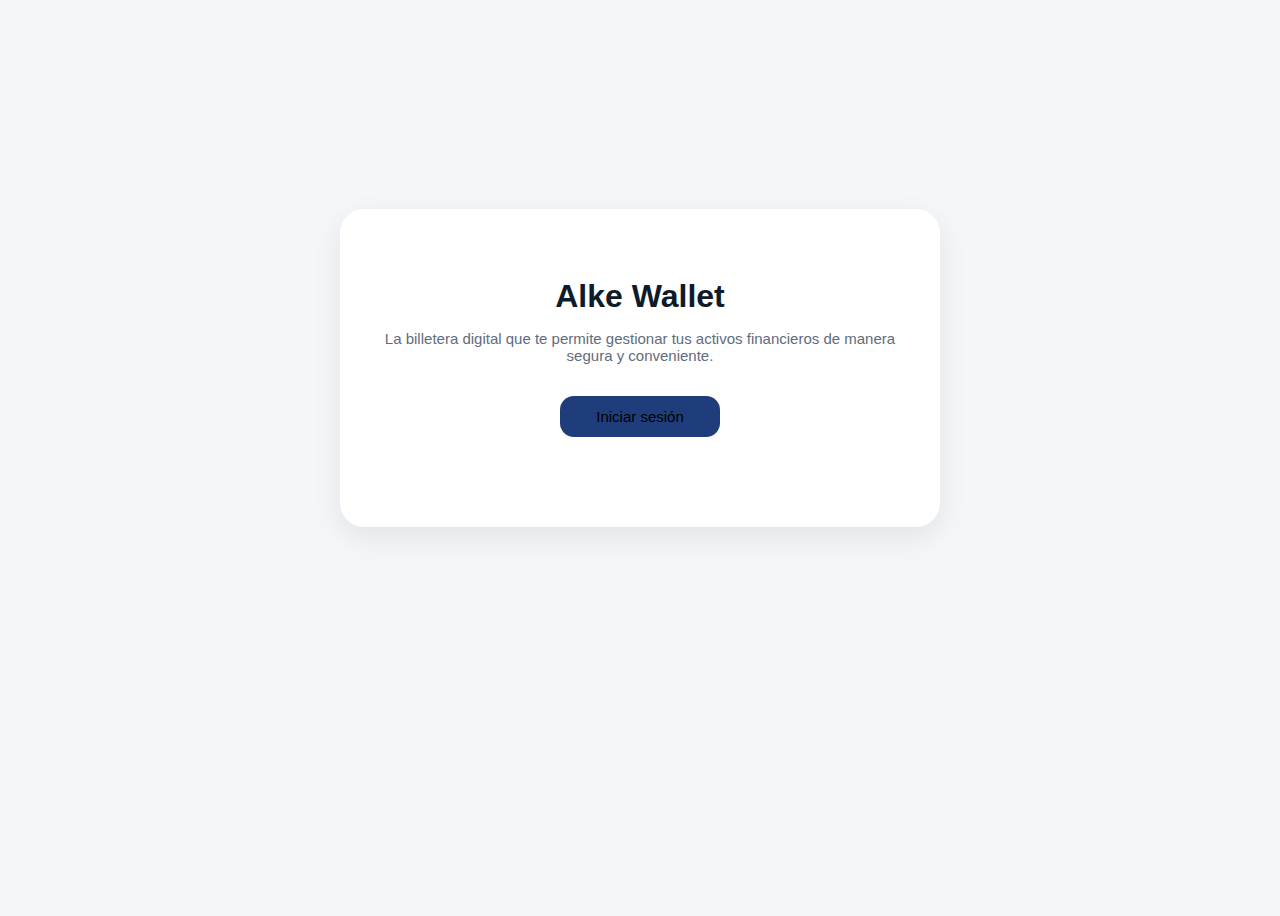
<file: index.html>
<!DOCTYPE html>
<html lang="en">

<head>
    <meta charset="UTF-8">
    <meta name="viewport" content="width=device-width, initial-scale=1.0">
    <title>Alke Wallet</title>
    <link href="https://cdn.jsdelivr.net/npm/bootstrap@5.3.8/dist/css/bootstrap.min.css" rel="stylesheet"
        integrity="sha384-sRIl4kxILFvY47J16cr9ZwB07vP4J8+LH7qKQnuqkuIAvNWLzeN8tE5YBujZqJLB" crossorigin="anonymous">

    <link rel="stylesheet" href="index.css">


</head>

<body>

    <div class="wallet-card">

        <!-- Título principal -->

        <h1>Alke Wallet</h1>

        <!-- Texto descriptivo -->

        <p class="wallet-desc">
            La billetera digital que te permite gestionar tus activos financieros
            de manera segura y conveniente.
        </p>

        <!-- Botón para ir al login -->

        <button id="btnLogin" class="btn btn-primary btn-login">Iniciar sesión
        </button>

    </div>


<script src="index.js"></script>



</body>

</html>
</file>
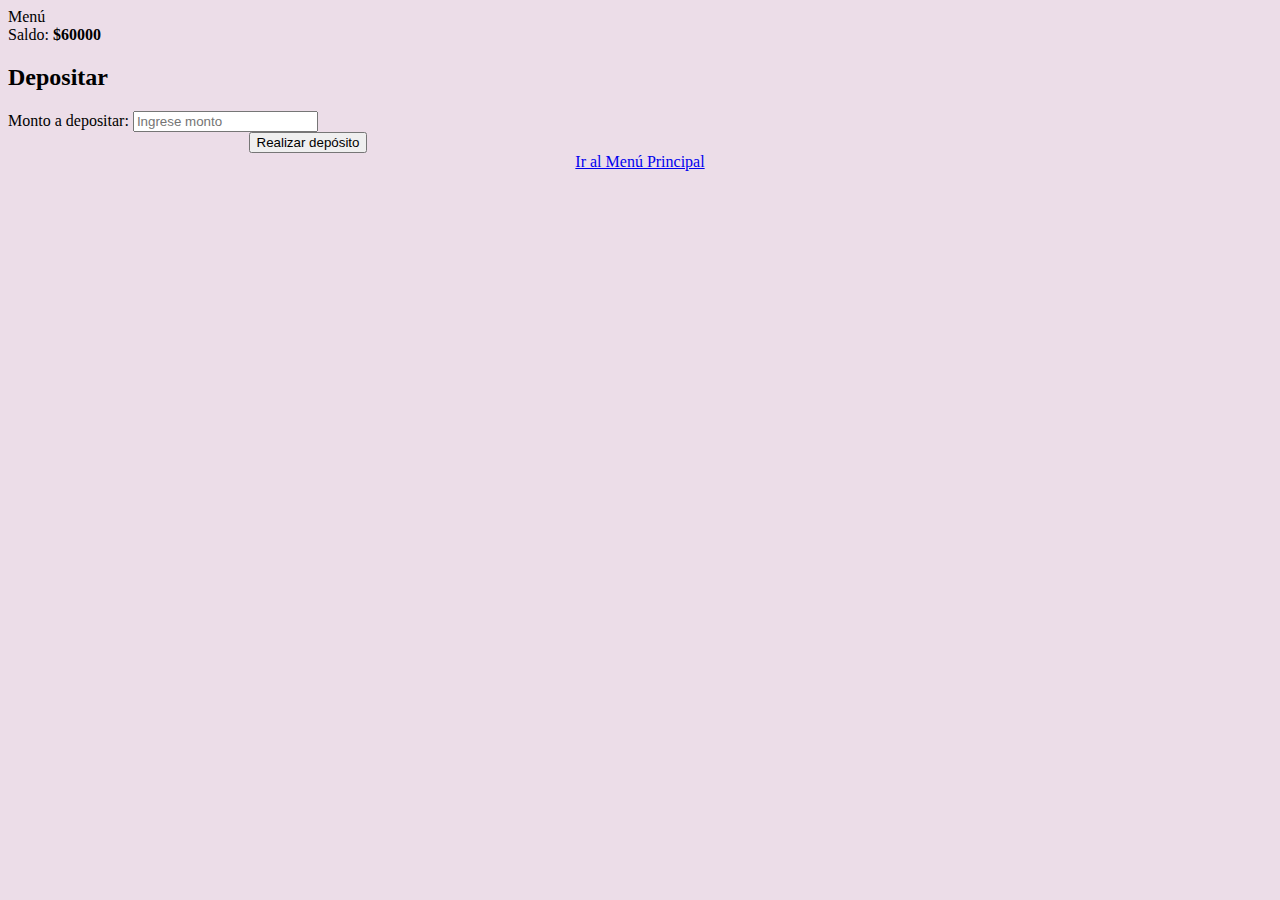
<file: deposit.html>
<!DOCTYPE html>
<html lang="en">

<head>
    <meta charset="UTF-8">
    <meta name="viewport" content="width=device-width, initial-scale=1.0">
    <title>Depositar</title>

    <link href="https://cdn.jsdelivr.net/npm/bootstrap@5.3.8/dist/css/bootstrap.min.css" rel="stylesheet"
        integrity="sha384-sRIl4kxILFvY47J16cr9ZwB07vP4J8+LH7qKQnuqkuIAvNWLzeN8tE5YBujZqJLB" crossorigin="anonymous">

    <link href="https://cdnjs.cloudflare.com/ajax/libs/font-awesome/6.0.0/css/all.min.css" rel="stylesheet">
    <style>
        body {
            background-color: #ecdde8;

        }

        .actions {
            display: flex;
            justify-content: center;

        }
    </style>
</head>


<body>

    <nav class="navbar navbar-expand-lg navbar-light bg-light px-4">
        <span class="navbar-brand fw-bold">Menú</span>

        <div class="ms-auto">
            <span class="me-3">Saldo:</span>
            <strong id="saldoNav">$60000</strong>
        </div>
    </nav>


    <!-- CONTENEDOR PRINCIPAL -->
    <div class="container py-4 login-box">


        <div class="row mx-auto">
            <div class="col">
                <h2 class="text-center">Depositar</h2>
            </div>
        </div>

        <div id="alert-container" class="mt-3"></div>

        <!-- FORMULARIO PARA DEPOSITAR -->
        <form class="p-4 bg-body-tertiary mx-auto login-box"
            style="max-width: 600px; width: 100%; border-radius: 24px;">

            <div class="form-group mb-3">

                <label for="depositAmount">Monto a depositar:</label>
                <input type="number" class="form-control" id="depositAmount" placeholder="Ingrese monto">


                <div class="actions p-2">
                    <button type="submit" class="btn btn-primary" id="btnDeposito">
                        Realizar depósito
                    </button>
                </div>
            </div>

        </form>

        <div id="mensajeDeposito" class="text-center fw-bold mt-3"></div>

        <!-- VOLVER AL MENÚ -->

        <div class="actions p-5 text-center">
            <a href="menu.html" class="btn btn-secondary">Ir al Menú Principal</a>
        </div>

    </div>

    <script src="https://code.jquery.com/jquery-3.7.1.min.js"></script>
    <script src="https://cdn.jsdelivr.net/npm/bootstrap@5.3.8/dist/js/bootstrap.bundle.min.js"></script>
    <script src="depositar.js"></script>

</body>

</html>
</file>
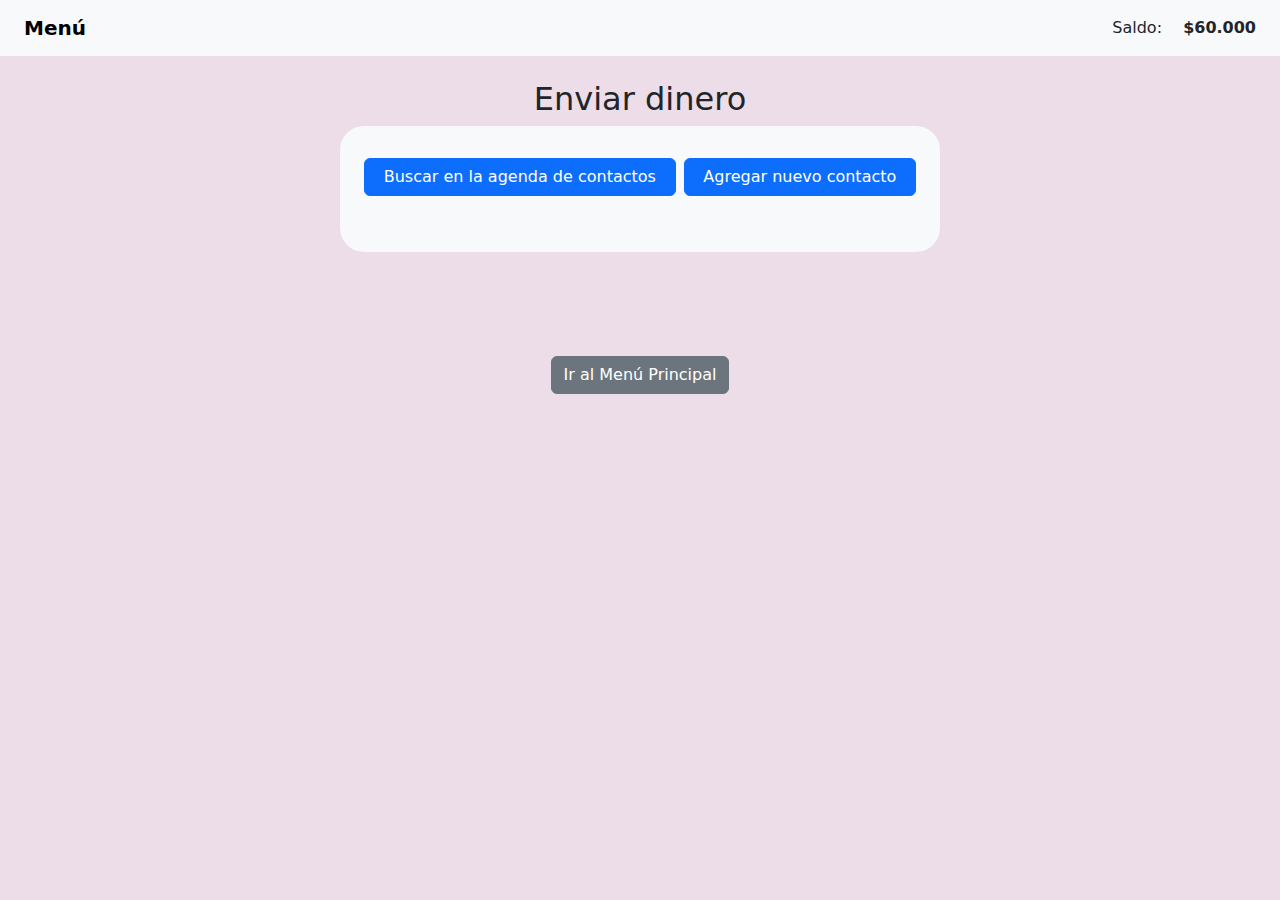
<file: EnviarDinero.html>
<!DOCTYPE html>
<html lang="en">

<head>
    <meta charset="UTF-8">
    <meta name="viewport" content="width=device-width, initial-scale=1.0">
    <title>Enviar dinero</title>


    <link href="https://cdn.jsdelivr.net/npm/bootstrap@5.3.8/dist/css/bootstrap.min.css" rel="stylesheet"
        integrity="sha384-sRIl4kxILFvY47J16cr9ZwB07vP4J8+LH7qKQnuqkuIAvNWLzeN8tE5YBujZqJLB" crossorigin="anonymous">

    <link href="https://cdn.jsdelivr.net/npm/bootstrap@5.3.8/dist/css/bootstrap.min.css" rel="stylesheet">

    <style>
        body {
            background-color: #ecdde8;
        }

        .actions {
            display: flex;
            justify-content: center;

        }
    </style>
</head>




<body>

    <nav class="navbar navbar-expand-lg navbar-light bg-light px-4">
        <span class="navbar-brand fw-bold">Menú</span>

        <div class="ms-auto">
            <span class="me-3">Saldo:</span>
            <strong id="saldoNav">$60000</strong>
        </div>
    </nav>


    <!-- CONTENEDOR PRINCIPAL -->
    <div class="container py-4 login-box">


        <div class="row mx-auto">
            <div class="col">
                <h2 class="text-center">Enviar dinero</h2>
            </div>
        </div>

        <!-- CONTACTOS-->
        <form class="p-4 bg-body-tertiary mx-auto login-box"
            style="max-width: 600px; width: 100%; border-radius: 24px;">

            <!-- Agenda -->

            <div class="form-group mb-3">

                <!-- OPCIONES PRINCIPALES -->
                <div class="d-flex gap-2 mt-2">
                    <button type="button" class="btn btn-primary flex-fill" id="btnMostrarAgenda">
                        Buscar en la agenda de contactos
                    </button>


                    <button type="button" class="btn btn-primary flex-fill" id="btnNuevoContacto">
                        Agregar nuevo contacto
                    </button>
                </div>



                <!-- ✅ AGENDA (oculta al inicio) -->
                <div id="agendaContainer" class="mt-3 d-none">

                    <!-- FORMULARIO DE BÚSQUEDA -->
                    <div class="mb-3">
                        <label for="buscarcontacto">Buscar en la agenda:</label>
                        <input type="text" class="form-control" id="buscarcontacto"
                            placeholder="Buscar por nombre o alias">
                        <div id="msgNoExiste" class="text-danger mt-2 d-none">
                            Este contacto no existe.
                        </div>
                    </div>

                    <!-- LISTADO DE CONTACTOS (solo nombre y alias) -->
                    <div class="row mx-auto">
                        <div class="col">
                            <h3 class="text-center">Contactos</h3>
                        </div>
                    </div>

                    <ul id="ListaContactos" class="list-group">
                        <li class="list-group-item" data-alias="cris">
                            <div class="contact-info d-flex justify-content-between">
                                <span class="contact-name">Cristian Mendez</span>
                                <span class="contact-alias fw-semibold">Alias: cris</span>
                            </div>
                        </li>

                        <li class="list-group-item" data-alias="erica">
                            <div class="contact-info d-flex justify-content-between">
                                <span class="contact-name">Erica Muñoz</span>
                                <span class="contact-alias fw-semibold">Alias: erica</span>
                            </div>
                        </li>
                    </ul>

                </div>

                <!-- ✅ BOTÓN ENVIAR (solo aparece si seleccionas contacto) -->
                <div class="actions p-2">
                    <button type="button" class="btn btn-primary d-none" id="btnEnviarDinero">Enviar dinero</button>
                </div>

                <!-- Confirmación de envio y alerta -->
                <div id="confirmacionEnvio" class="text-center mt-3 fw-bold"></div>
                <div id="alert-container" class="mt-3"></div>

            </div>
        </form>


    </div>





    <!--  Ocultar boton  -->

    <div class="actions p-2">
        <button type="button" class="btn btn-primary d-none" id="btnEnviarDinero">Enviar dinero</button>
    </div>

    <!-- Confirmación de envio y alerta -->

    <div id="confirmacionEnvio" class="text-center mt-3 fw-bold"></div>
    <div id="alert-container" class="mt-3"></div>


    </form>

    <!-- VOLVER AL MENÚ -->

    <div class="actions p-5 text-center">
        <a href="menu.html" class="btn btn-secondary">Ir al Menú Principal</a>
    </div>


    </div>

    <!-- Modal: Agregar contacto-->

    <div class="modal fade" id="modalContacto" tabindex="-1" aria-hidden="true">
        <div class="modal-dialog">
            <div class="modal-content">

                <div class="modal-header">
                    <h5 class="modal-title">Agregar nuevo contacto</h5>
                    <button type="button" class="btn-close" data-bs-dismiss="modal" aria-label="Cerrar"></button>
                </div>

                <div class="modal-body">

                    <div id="alert-contacto" class="mb-3"></div>

                    <div class="mb-3">
                        <label class="form-label">Nombre y apellido</label>
                        <input type="text" class="form-control" id="contactoNombre">
                    </div>

                    <div class="mb-3">
                        <label class="form-label">Número de CBU</label>
                        <input type="text" class="form-control" id="contactoCBU">
                    </div>

                    <div class="mb-3">
                        <label class="form-label">Alias</label>
                        <input type="text" class="form-control" id="contactoAlias">
                    </div>

                    <div class="mb-3">
                        <label class="form-label">Nombre del Banco</label>
                        <input type="text" class="form-control" id="contactoBanco">
                    </div>
                </div>

                <div class="modal-footer">
                    <button type="button" class="btn btn-secondary" data-bs-dismiss="modal">Cancelar</button>

                    <button type="button" class="btn btn-primary" id="btnGuardarContacto">Guardar contacto</button>
                </div>

            </div>
        </div>
    </div>


    <!-- Modal: Ingresar monto -->
    <div class="modal fade" id="modalMonto" tabindex="-1" aria-hidden="true">
        <div class="modal-dialog">
            <div class="modal-content">

                <div class="modal-header">
                    <h5 class="modal-title">Enviar dinero</h5>
                    <button type="button" class="btn-close" data-bs-dismiss="modal" aria-label="Cerrar"></button>
                </div>

                <div class="modal-body">
                    <label class="form-label">Ingrese monto</label>
                    <input type="number" class="form-control" id="montoEnviar" placeholder="Ej: 10000" min="1">
                    <div id="errorMonto" class="text-danger mt-2"></div>
                </div>

                <div class="modal-footer">
                    <button type="button" class="btn btn-secondary" data-bs-dismiss="modal">Cancelar</button>
                    <button type="button" class="btn btn-primary" id="btnConfirmarEnvio">Aceptar</button>
                </div>

            </div>
        </div>
    </div>


    <script src="https://cdn.jsdelivr.net/npm/bootstrap@5.3.8/dist/js/bootstrap.bundle.min.js"></script>
    <script src="https://code.jquery.com/jquery-3.7.1.min.js"></script>
    <script src="EnviarDinero.js"></script>

</body>

</html>
</file>
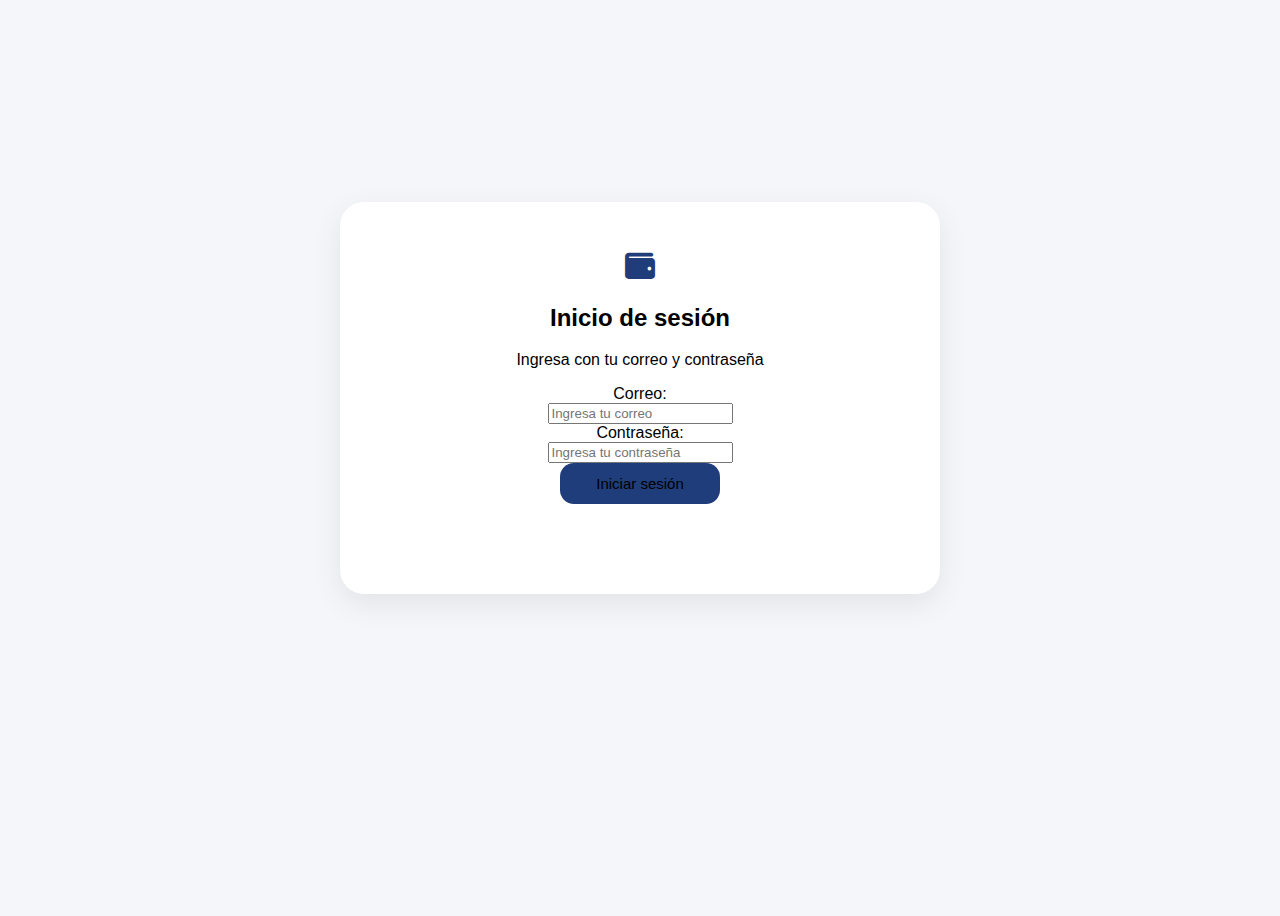
<file: login.html>
<!DOCTYPE html>
<html lang="en">

<head>
    <meta charset="UTF-8">
    <meta name="viewport" content="width=device-width, initial-scale=1.0">
    <title>Inicio de sesión</title>

    <link href="https://cdn.jsdelivr.net/npm/bootstrap@5.3.8/dist/css/bootstrap.min.css" rel="stylesheet"
        integrity="sha384-sRIl4kxILFvY47J16cr9ZwB07vP4J8+LH7qKQnuqkuIAvNWLzeN8tE5YBujZqJLB" crossorigin="anonymous">

    <link href="https://cdnjs.cloudflare.com/ajax/libs/font-awesome/6.0.0/css/all.min.css" rel="stylesheet">
    
    <link rel="stylesheet" href="login.css">

</head>


<body>

    <!-- Card principal-->
    <div class="wallet-card">

        <!-- Icono superior -->
        <div class="wallet-icon">
            <i class="fa-solid fa-wallet"></i>
        </div>

        <h2 class="form-title">Inicio de sesión</h2>
        <p class="form-subtitle">Ingresa con tu correo y contraseña</p>

        <!-- INGRESO DE DATOS -->
        <form id="loginForm">

            <div class="row align-items-center mb-3">
                <label for="Email" class="col-12 col-sm-3 col-form-label">Correo:</label>
                <div class="col-12 col-sm-9">
                    <input type="email" class="form-control" id="email" placeholder="Ingresa tu correo">
                </div>
            </div>

            <div class="row align-items-center mb-3">
                <label for="Password" class="col-12 col-sm-3 col-form-label">Contraseña:</label>
                <div class="col-12 col-sm-9">
                    <input type="password" class="form-control" id="password" placeholder="Ingresa tu contraseña">
                </div>
            </div>

            <!-- Contenedor para alertas bootstrap -->
            <div id="liveAlertPlaceholder"></div>


            <div class="text-center mt-3">
                <button type="submit" class="btn btn-primary btn-login">Iniciar sesión
                </button>

            </div>
        </form>


    </div>



    <script src="https://code.jquery.com/jquery-3.7.1.min.js"></script>
    <script src="https://cdn.jsdelivr.net/npm/bootstrap@5.3.8/dist/js/bootstrap.bundle.min.js"></script>
    <script src="login.js"></script>

</body>


</html>
</file>
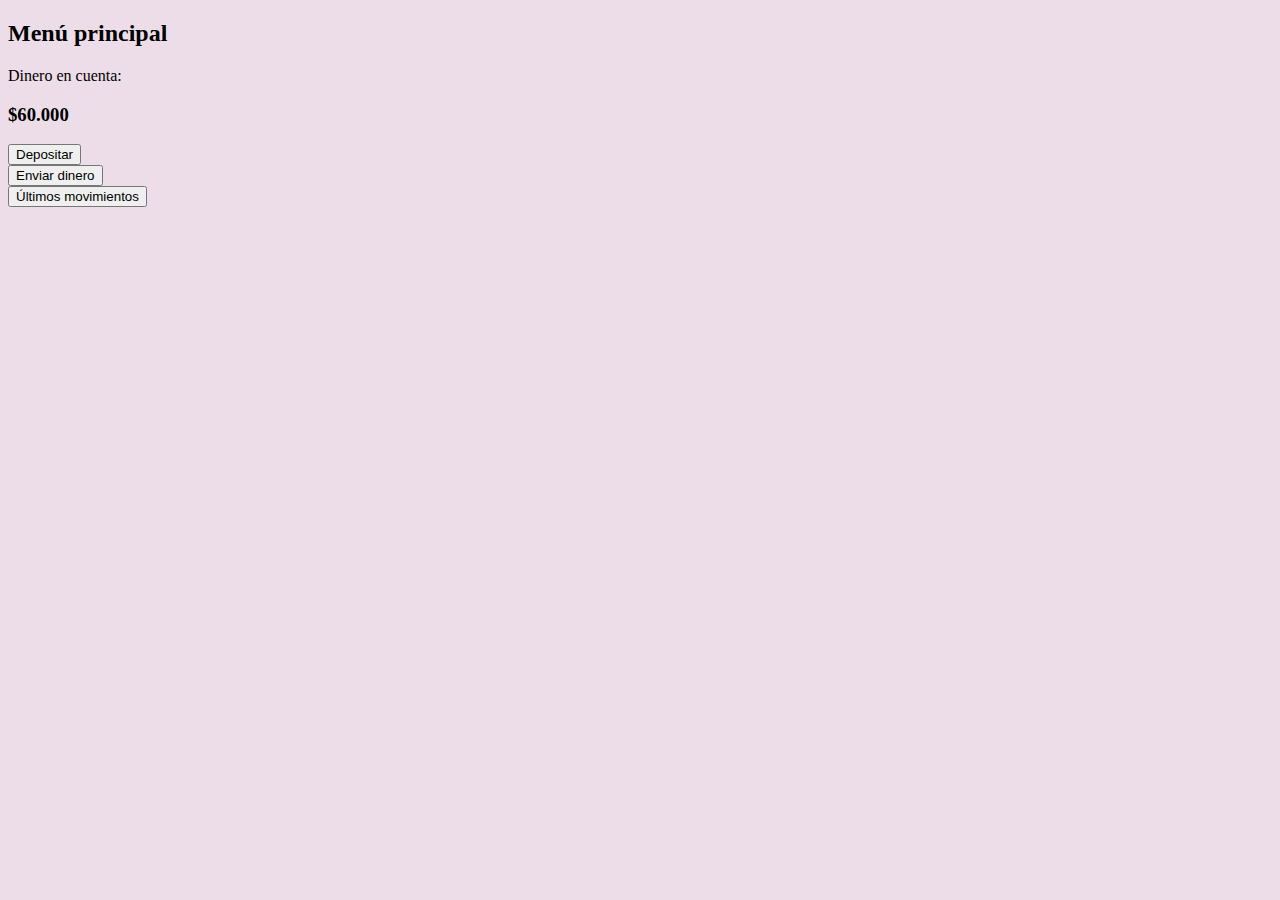
<file: menu.html>
<!DOCTYPE html>
<html lang="en">

<head>
    <meta charset="UTF-8">
    <meta name="viewport" content="width=device-width, initial-scale=1.0">
    <title>Menú principal</title>
    <link href="https://cdn.jsdelivr.net/npm/bootstrap@5.3.8/dist/css/bootstrap.min.css" rel="stylesheet"
        integrity="sha384-sRIl4kxILFvY47J16cr9ZwB07vP4J8+LH7qKQnuqkuIAvNWLzeN8tE5YBujZqJLB" crossorigin="anonymous">
   
    <link href="https://cdnjs.cloudflare.com/ajax/libs/font-awesome/6.0.0/css/all.min.css" rel="stylesheet">
    <style>
        body {
     background-color: #ecdde8; 
    
}
    </style>
</head>

<body>

     <!-- CONTENEDOR PRINCIPAL -->
    <div class="container py-4 login-box">

        <div class="row mx-auto">
            <div class="col">
                <h2 class="text-center">Menú principal</h2>
            </div>
        </div>

     <!-- SALDO . DINERO EN CUENTA -->
        <div class="container">

            <div class="row justify-content-center">
                <div class="col-12 col-md-8 col-lg-6">
                    <div class="card shadow-sm border-0 rounded-4">
                        <div class="card-body p-4 text-center">
                            <label for="balance">Dinero en cuenta:</label>
                            <h3>$60.000</h3>
                        </div>
                    </div>
                </div>
            </div>

     <!-- BOTONES -->

            <div class="row justify-content-center mt-4">
                <div class="col-12 col-md-8 col-lg-6">
                    <div class="row g-3">

                        <div class="col-12 col-sm-4 d-grid">
                            <button id="btnDepositar" class="btn btn-primary">Depositar</a>
                        </div>

                        <div class="col-12 col-sm-4 d-grid">
                            <button id="btnEnviar" class="btn btn-primary">Enviar dinero</a>
                        </div>

                        <div class="col-12 col-sm-4 d-grid">
                            <button id="btnMovimientos" class="btn btn-primary">Últimos
                                movimientos</a>
                        </div>

                        <div id="mensaje" class="text-center mt-3 fw-bold"></div>


                    </div>
                </div>
            </div>
        </div>
    </div>

     <script src="menu.js"></script>

</body>

</html>
</file>
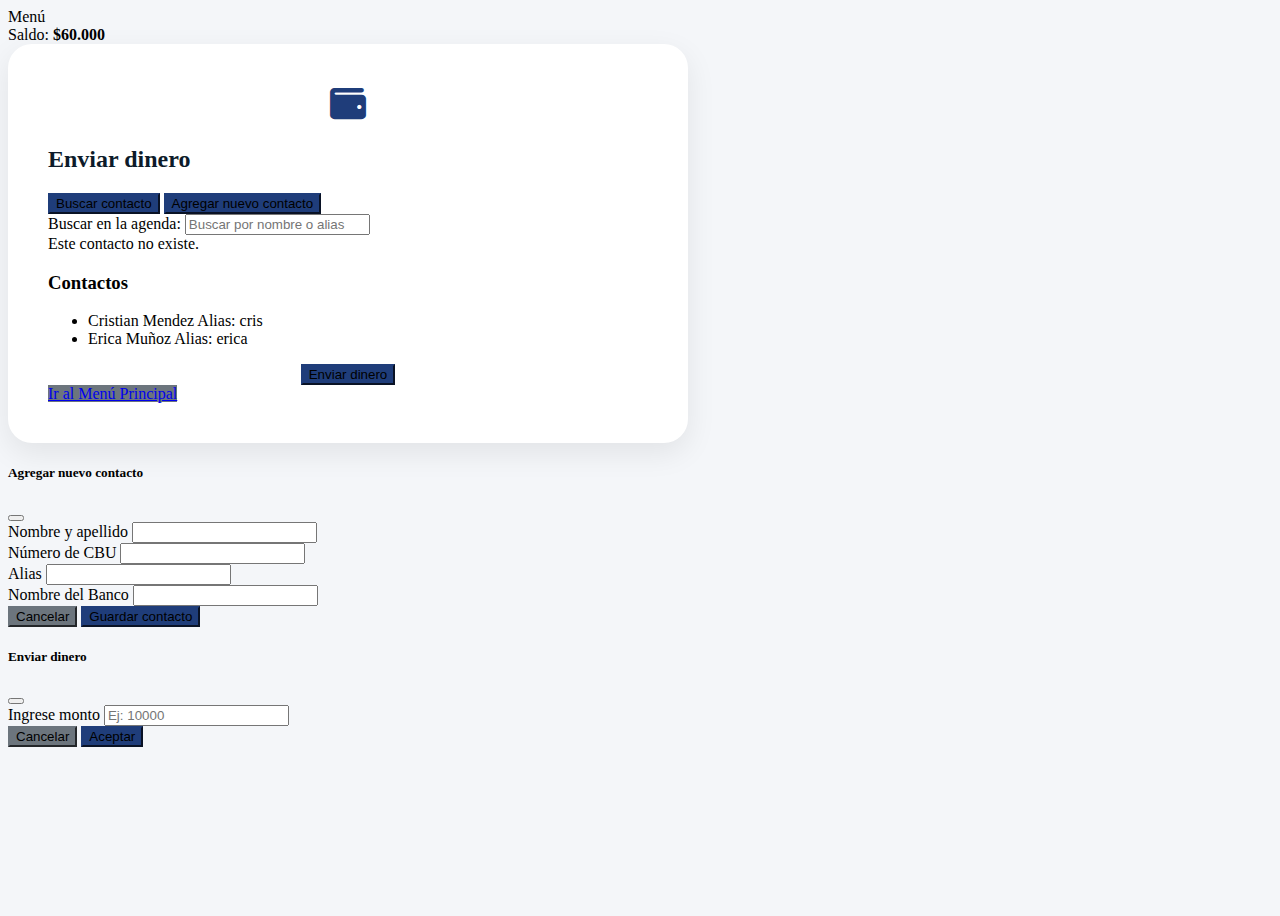
<file: sendmoney.html>
<!DOCTYPE html>
<html lang="en">

<head>
    <meta charset="UTF-8">
    <meta name="viewport" content="width=device-width, initial-scale=1.0">
    <title>Enviar dinero</title>


    <link href="https://cdn.jsdelivr.net/npm/bootstrap@5.3.8/dist/css/bootstrap.min.css" rel="stylesheet"
        integrity="sha384-sRIl4kxILFvY47J16cr9ZwB07vP4J8+LH7qKQnuqkuIAvNWLzeN8tE5YBujZqJLB" crossorigin="anonymous">
    <link href="https://cdnjs.cloudflare.com/ajax/libs/font-awesome/6.5.1/css/all.min.css" rel="stylesheet">

    <style>
        body {
            background-color: #f4f6f9;
            min-height: 100vh;
        }

        .wallet-card {
            background: #ffffff;
            border-radius: 24px;
            padding: 40px;
            max-width: 600px;
            width: 100%;
            box-shadow: 0 10px 30px rgba(0, 0, 0, 0.08);
        }

        .wallet-icon {
            font-size: 36px;
            color: #1f3d7a;
            text-align: center;
            margin-bottom: 12px;
        }

        .wallet-title {
            font-weight: 600;
            color: #0d1b2a;
        }

        .actions {
            display: flex;
            justify-content: center;

        }

        /* Botones principales */
        .btn-primary {
            background-color: #1f3d7a;
            border-color: #1f3d7a;
            font-weight: 500;
        }

        .btn-primary:hover,
        .btn-primary:focus {
            background-color: #162d5e;
            border-color: #162d5e;
        }

        /* Botón secundario (volver al menú) */
        .btn-secondary {
            background-color: #6c757d;
            border-color: #6c757d;
        }

        .btn-secondary:hover {
            background-color: #5c636a;
            border-color: #5c636a;
        }

        /* Botón deshabilitado */
        .btn-primary:disabled {
            background-color: #9fb0d1;
            border-color: #9fb0d1;
            cursor: not-allowed;
        }
    </style>
</head>




<body>

    <nav class="navbar navbar-expand-lg navbar-light bg-light px-4">
        <span class="navbar-brand fw-bold">Menú</span>

        <div class="ms-auto">
            <span class="me-3">Saldo:</span>
            <strong id="saldoNav">$60000</strong>
        </div>
    </nav>


    <!-- CONTENEDOR PRINCIPAL -->
    <div class="container d-flex justify-content-center py-5">

        <!-- TARJETA WALLET -->
        <div class="wallet-card">

            <div class="wallet-icon">
                <i class="fa-solid fa-wallet"></i>
            </div>


            <h2 class="wallet-title text-center mb-4">Enviar dinero</h2>


            <!-- CONTACTOS-->
            <form>

                <!-- OPCIONES PRINCIPALES -->
                <div class="d-flex gap-2 mb-3">
                    <button type="button" class="btn btn-primary flex-fill" id="btnMostrarAgenda">
                        Buscar contacto
                    </button>


                    <button type="button" class="btn btn-primary flex-fill" id="btnNuevoContacto">
                        Agregar nuevo contacto
                    </button>
                </div>



                <!-- ✅ AGENDA (oculta al inicio) -->
                <div id="agendaContainer" class="mt-3 d-none">

                    <!-- BÚSQUEDA -->
                    <div class="mb-3">
                        <label for="buscarcontacto">Buscar en la agenda:</label>
                        <input type="text" class="form-control" id="buscarcontacto"
                            placeholder="Buscar por nombre o alias">
                        <div id="msgNoExiste" class="text-danger mt-2 d-none">
                            Este contacto no existe.
                        </div>
                    </div>

                    <!-- LISTADO DE CONTACTOS (solo nombre y alias) -->
                    <div class="row mx-auto">
                        <div class="col">
                            <h3 class="text-center">Contactos</h3>
                        </div>
                    </div>

                    <ul id="ListaContactos" class="list-group">
                        <li class="list-group-item" data-alias="cris">
                            <div class="contact-info d-flex justify-content-between">
                                <span class="contact-name">Cristian Mendez</span>
                                <span class="contact-alias fw-semibold">Alias: cris</span>
                            </div>
                        </li>

                        <li class="list-group-item" data-alias="erica">
                            <div class="contact-info d-flex justify-content-between">
                                <span class="contact-name">Erica Muñoz</span>
                                <span class="contact-alias fw-semibold">Alias: erica</span>
                            </div>
                        </li>
                    </ul>

                </div>

                <!-- ✅ BOTÓN ENVIAR (solo aparece si seleccionas contacto) -->
                <div class="actions p-2">
                    <button type="button" class="btn btn-primary d-none" id="btnEnviarDinero">Enviar dinero</button>
                </div>

                <!-- Confirmación de envio y alerta -->
                <div id="confirmacionEnvio" class="text-center mt-3 fw-bold"></div>
                <div id="alert-container" class="mt-3"></div>

                <!-- VOLVER AL MENÚ -->

                <div class="text-center mt-4">
                    <a href="menu.html" class="btn btn-secondary">Ir al Menú Principal</a>
                </div>

            </form>


        </div>


    </div>

    <!-- Modal: Agregar contacto-->

    <div class="modal fade" id="modalContacto" tabindex="-1" aria-hidden="true">
        <div class="modal-dialog">
            <div class="modal-content">

                <div class="modal-header">
                    <h5 class="modal-title">Agregar nuevo contacto</h5>
                    <button type="button" class="btn-close" data-bs-dismiss="modal" aria-label="Cerrar"></button>
                </div>

                <div class="modal-body">

                    <div id="alert-contacto" class="mb-3"></div>

                    <div class="mb-3">
                        <label class="form-label">Nombre y apellido</label>
                        <input type="text" class="form-control" id="contactoNombre">
                    </div>

                    <div class="mb-3">
                        <label class="form-label">Número de CBU</label>
                        <input type="text" class="form-control" id="contactoCBU">
                    </div>

                    <div class="mb-3">
                        <label class="form-label">Alias</label>
                        <input type="text" class="form-control" id="contactoAlias">
                    </div>

                    <div class="mb-3">
                        <label class="form-label">Nombre del Banco</label>
                        <input type="text" class="form-control" id="contactoBanco">
                    </div>
                </div>

                <div class="modal-footer">
                    <button type="button" class="btn btn-secondary" data-bs-dismiss="modal">Cancelar</button>

                    <button type="button" class="btn btn-primary" id="btnGuardarContacto">Guardar contacto</button>
                </div>

            </div>
        </div>
    </div>


    <!-- Modal: Ingresar monto -->
    <div class="modal fade" id="modalMonto" tabindex="-1" aria-hidden="true">
        <div class="modal-dialog">
            <div class="modal-content">

                <div class="modal-header">
                    <h5 class="modal-title">Enviar dinero</h5>
                    <button type="button" class="btn-close" data-bs-dismiss="modal" aria-label="Cerrar"></button>
                </div>

                <div class="modal-body">
                    <label class="form-label">Ingrese monto</label>
                    <input type="number" class="form-control" id="montoEnviar" placeholder="Ej: 10000" min="1">
                    <div id="errorMonto" class="text-danger mt-2"></div>
                </div>

                <div class="modal-footer">
                    <button type="button" class="btn btn-secondary" data-bs-dismiss="modal">Cancelar</button>
                    <button type="button" class="btn btn-primary" id="btnConfirmarEnvio">Aceptar</button>
                </div>

            </div>
        </div>
    </div>


    <script src="https://cdn.jsdelivr.net/npm/bootstrap@5.3.8/dist/js/bootstrap.bundle.min.js"></script>
    <script src="https://code.jquery.com/jquery-3.7.1.min.js"></script>
    <script src="sendmoney.js"></script>

</body>

</html>
</file>
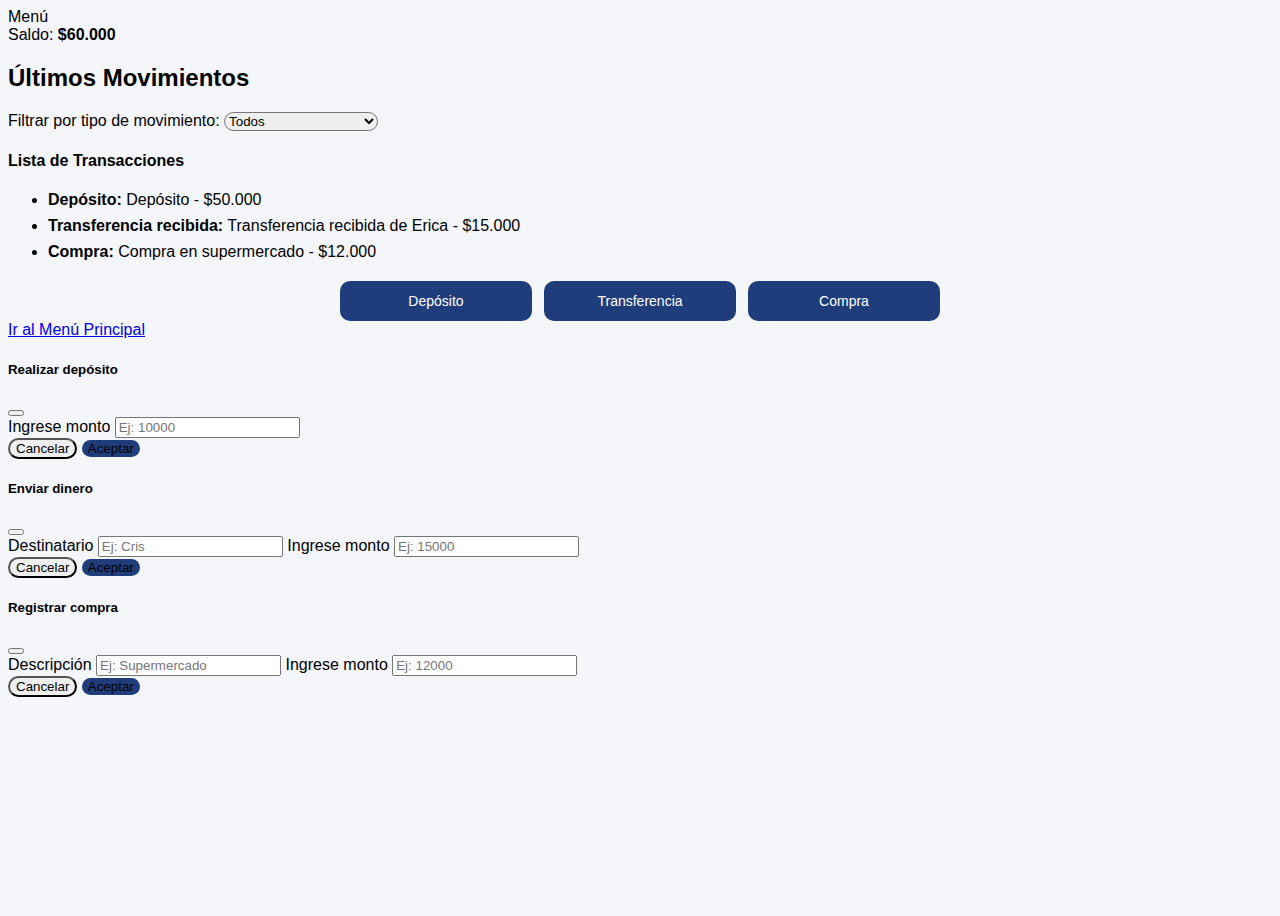
<file: transactions.html>
<!DOCTYPE html>
<html lang="en">

<head>
    <meta charset="UTF-8">
    <meta name="viewport" content="width=device-width, initial-scale=1.0">
    <title>Transacciones</title>


    <link href="https://cdn.jsdelivr.net/npm/bootstrap@5.3.8/dist/css/bootstrap.min.css" rel="stylesheet"
        integrity="sha384-sRIl4kxILFvY47J16cr9ZwB07vP4J8+LH7qKQnuqkuIAvNWLzeN8tE5YBujZqJLB" crossorigin="anonymous">

    <link href="https://cdnjs.cloudflare.com/ajax/libs/font-awesome/6.0.0/css/all.min.css" rel="stylesheet">

    <style>
        body {
            background-color: #f4f6f9;
            min-height: 100vh;
            font-family: "Segoe UI", sans-serif;
        }

        /* Contenedor tipo wallet */
        .wallet-card {
            background: #ffffff;
            border-radius: 24px;
            padding: 32px;
            max-width: 700px;
            width: 100%;
            box-shadow: 0 10px 30px rgba(0, 0, 0, 0.08);
        }

        /* Títulos */
        .wallet-title {
            font-weight: 600;
            color: #0d1b2a;
        }

        /* Subtítulos */
        .section-title {
            font-weight: 500;
            color: #1f3d7a;
        }

        /* Botones principales */
        .btn-primary {
            background-color: #1f3d7a;
            border: none;
            border-radius: 12px;
        }

        .btn-primary:hover {
            background-color: #162d5e;
        }

        /* Botón secundario */
        .btn-secondary {
            border-radius: 12px;
        }

        /* Lista de movimientos */
        .list-group-item {
            border-radius: 12px;
            margin-bottom: 8px;
        }

        /* Select */
        .form-select {
            border-radius: 12px;
        }

        /* Alertas */
        .alert {
            border-radius: 12px;
        }

        .acciones-transacciones {
            display: grid;
            grid-template-columns: repeat(3, 1fr);
            gap: 12px;
            margin-top: 20px;

            max-width: 600px;
            /* mismo ancho que el filtro */
            margin-left: auto;
            margin-right: auto;
        }

        .btn-wallet {
            background-color: #1f3d7a;
            color: #fff;
            border: none;

            padding: 12px 0;
            font-size: 14px;
            font-weight: 500;

            border-radius: 10px;
         
        }

        .btn-wallet:hover {
            background-color: #162d5e;
        }
    </style>

</head>

<body>

    <nav class="navbar navbar-expand-lg navbar-light bg-light px-4">
        <span class="navbar-brand fw-bold">Menú</span>

        <div class="ms-auto">
            <span class="me-3">Saldo:</span>
            <strong id="saldoNav">$60000</strong>
        </div>
    </nav>

    <!-- CONTENEDOR PRINCIPAL -->
    <div class="container py-4 login-box">


        <div class="row mx-auto">
            <div class="col">
                <h2 class="text-center">Últimos Movimientos</h2>
            </div>
        </div>


        <!-- FILTRO POR TIPO DE MOVIMIENTO -->
        <div class="p-5 bg-body-tertiary mx-auto login-box mb-3"
            style="max-width: 600px; width: 100%; border-radius: 24px;">
            <label for="filtroMovimientos" class="form-label mb-2">Filtrar por tipo de movimiento:</label>
            <select id="filtroMovimientos" class="form-select mb-4">
                <option value="todos" selected>Todos</option>
                <option value="deposito">Depósito</option>
                <option value="transferencia_recibida">Transferencia recibida</option>
                <option value="compra">Compra</option>
            </select>



            <div class="row mx-auto">
                <div class="col">
                    <h4 class="text-center p-1 ">Lista de Transacciones</h4>
                </div>
            </div>


            <!-- LISTA MOVIMIENTOS -->
            <div class="p-4 bg-body-tertiary mx-auto login-box"
                style="max-width: 600px; width: 100%; border-radius: 24px;">
                <ul class="list-group" id="listaMovimientos">
                </ul>
            </div>



        </div>



        <!-- BOTONES (DEPOSITAR / TRANSFERIR) -->
        <div class="acciones-transacciones">
            <button type="button" class="btn btn-wallet" id="btnAbrirDeposito">
                Depósito
            </button>

            <button type="button" class="btn btn-wallet" id="btnAbrirTransferencia">
                Transferencia
            </button>

            <button type="button" class="btn btn-wallet" id="btnAbrirCompra">
                Compra
            </button>
        </div>




        <!-- MENSAJE EN PANTALLA  -->
        <div id="mensajeOk" class="alert alert-success mt-3 d-none" role="alert"></div>
        <div id="mensajeError" class="alert alert-danger mt-3 d-none" role="alert"></div>

    </div>




    <!-- VOLVER AL MENÚ -->
    <div class="text-center p-4">
        <a href="menu.html" class="btn btn-secondary">Ir al Menú Principal</a>
    </div>

    </div>

    <!-- MODAL DE DEPÓSITO -->
    <div class="modal fade" id="modalDeposito" tabindex="-1" aria-hidden="true">
        <div class="modal-dialog">
            <div class="modal-content">

                <div class="modal-header">
                    <h5 class="modal-title">Realizar depósito</h5>
                    <button type="button" class="btn-close" data-bs-dismiss="modal" aria-label="Cerrar"></button>
                </div>

                <div class="modal-body">
                    <label class="form-label">Ingrese monto</label>
                    <input type="number" class="form-control" id="montoDeposito" min="1" placeholder="Ej: 10000">
                    <div id="errorDeposito" class="text-danger mt-2"></div>
                </div>

                <div class="modal-footer">
                    <button type="button" class="btn btn-secondary" data-bs-dismiss="modal">Cancelar</button>
                    <button type="button" class="btn btn-primary" id="btnConfirmarDeposito">Aceptar</button>
                </div>

            </div>
        </div>
    </div>

    <!-- MODAL DE TRANSFERENCIA -->
    <div class="modal fade" id="modalTransferencia" tabindex="-1" aria-hidden="true">
        <div class="modal-dialog">
            <div class="modal-content">

                <div class="modal-header">
                    <h5 class="modal-title">Enviar dinero</h5>
                    <button type="button" class="btn-close" data-bs-dismiss="modal" aria-label="Cerrar"></button>
                </div>

                <div class="modal-body">
                    <label class="form-label">Destinatario</label>
                    <input type="text" class="form-control" id="destinoTransferencia" placeholder="Ej: Cris">

                    <label class="form-label mt-3">Ingrese monto</label>
                    <input type="number" class="form-control" id="montoTransferencia" min="1" placeholder="Ej: 15000">

                    <div id="errorTransferencia" class="text-danger mt-2"></div>
                </div>

                <div class="modal-footer">
                    <button type="button" class="btn btn-secondary" data-bs-dismiss="modal">Cancelar</button>
                    <button type="button" class="btn btn-primary" id="btnConfirmarTransferencia">Aceptar</button>
                </div>

            </div>
        </div>
    </div>


    <!-- MODAL DE COMPRA -->
    <div class="modal fade" id="modalCompra" tabindex="-1" aria-hidden="true">
        <div class="modal-dialog">
            <div class="modal-content">

                <div class="modal-header">
                    <h5 class="modal-title">Registrar compra</h5>
                    <button type="button" class="btn-close" data-bs-dismiss="modal" aria-label="Cerrar"></button>
                </div>

                <div class="modal-body">
                    <label class="form-label">Descripción</label>
                    <input type="text" class="form-control" id="detalleCompra" placeholder="Ej: Supermercado">

                    <label class="form-label mt-3">Ingrese monto</label>
                    <input type="number" class="form-control" id="montoCompra" min="1" placeholder="Ej: 12000">

                    <div id="errorCompra" class="text-danger mt-2"></div>
                </div>

                <div class="modal-footer">
                    <button type="button" class="btn btn-secondary" data-bs-dismiss="modal">Cancelar</button>
                    <button type="button" class="btn btn-primary" id="btnConfirmarCompra">Aceptar</button>
                </div>

            </div>
        </div>
    </div>



    <script src="https://cdn.jsdelivr.net/npm/bootstrap@5.3.8/dist/js/bootstrap.bundle.min.js"></script>
    <script src="https://code.jquery.com/jquery-3.7.1.min.js"></script>
    <script src="transactions.js"></script>



</body>

</html>
</file>
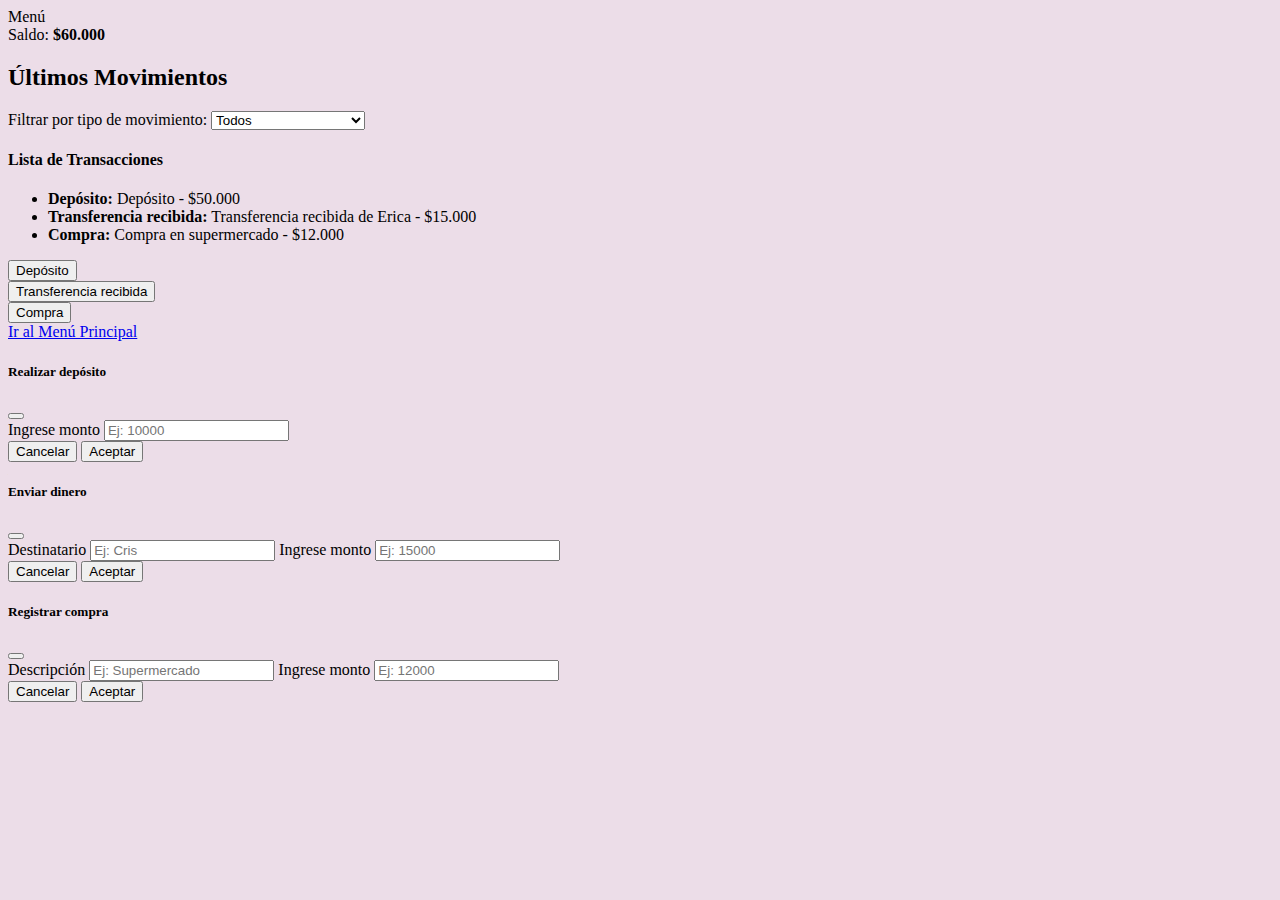
<file: UltimosMovimientos.html>
<!DOCTYPE html>
<html lang="en">

<head>
    <meta charset="UTF-8">
    <meta name="viewport" content="width=device-width, initial-scale=1.0">
    <title>Transacciones</title>


    <link href="https://cdn.jsdelivr.net/npm/bootstrap@5.3.8/dist/css/bootstrap.min.css" rel="stylesheet"
        integrity="sha384-sRIl4kxILFvY47J16cr9ZwB07vP4J8+LH7qKQnuqkuIAvNWLzeN8tE5YBujZqJLB" crossorigin="anonymous">

    <link href="https://cdnjs.cloudflare.com/ajax/libs/font-awesome/6.0.0/css/all.min.css" rel="stylesheet">

    <style>
        body {
            background-color: #ecdde8;
        }

        .login-box {
            border-radius: 24px;
        }
    </style>

</head>

<body>

    <nav class="navbar navbar-expand-lg navbar-light bg-light px-4">
        <span class="navbar-brand fw-bold">Menú</span>

        <div class="ms-auto">
            <span class="me-3">Saldo:</span>
            <strong id="saldoNav">$60000</strong>
        </div>
    </nav>

    <!-- CONTENEDOR PRINCIPAL -->
    <div class="container py-4 login-box">


        <div class="row mx-auto">
            <div class="col">
                <h2 class="text-center">Últimos Movimientos</h2>
            </div>
        </div>


        <!-- FILTRO POR TIPO DE MOVIMIENTO -->
        <div class="p-5 bg-body-tertiary mx-auto login-box mb-3"
            style="max-width: 600px; width: 100%; border-radius: 24px;">
            <label for="filtroMovimientos" class="form-label mb-2">Filtrar por tipo de movimiento:</label>
            <select id="filtroMovimientos" class="form-select mb-4">
                <option value="todos" selected>Todos</option>
                <option value="deposito">Depósito</option>
                <option value="transferencia_recibida">Transferencia recibida</option>
                <option value="compra">Compra</option>
            </select>



            <div class="row mx-auto">
                <div class="col">
                    <h4 class="text-center p-1 ">Lista de Transacciones</h4>
                </div>
            </div>


            <!-- LISTA MOVIMIENTOS -->
            <div class="p-4 bg-body-tertiary mx-auto login-box"
                style="max-width: 600px; width: 100%; border-radius: 24px;">
                <ul class="list-group" id="listaMovimientos">
                </ul>
            </div>



        </div>



        <!-- BOTONES (DEPOSITAR / TRANSFERIR) -->
        <div class="row g-2 mt-3 justify-content-center">
            <div class="col-12 col-sm-3 d-grid">
                <button type="button" class="btn btn-primary" id="btnAbrirDeposito">
                    Depósito
                </button>
            </div>
            <div class="col-12 col-sm-3 d-grid">
                <button type="button" class="btn btn-primary" id="btnAbrirTransferencia">
                    Transferencia recibida
                </button>
            </div>
            <div class="col-12 col-sm-3 d-grid">
                <button type="button" class="btn btn-primary" id="btnAbrirCompra">
                    Compra
                </button>
            </div>
        </div>



        <!-- MENSAJE EN PANTALLA  -->
        <div id="mensajeOk" class="alert alert-success mt-3 d-none" role="alert"></div>
        <div id="mensajeError" class="alert alert-danger mt-3 d-none" role="alert"></div>

    </div>




    <!-- VOLVER AL MENÚ -->
    <div class="text-center p-4">
        <a href="menu.html" class="btn btn-secondary">Ir al Menú Principal</a>
    </div>

    </div>

    <!-- MODAL DE DEPÓSITO -->
    <div class="modal fade" id="modalDeposito" tabindex="-1" aria-hidden="true">
        <div class="modal-dialog">
            <div class="modal-content">

                <div class="modal-header">
                    <h5 class="modal-title">Realizar depósito</h5>
                    <button type="button" class="btn-close" data-bs-dismiss="modal" aria-label="Cerrar"></button>
                </div>

                <div class="modal-body">
                    <label class="form-label">Ingrese monto</label>
                    <input type="number" class="form-control" id="montoDeposito" min="1" placeholder="Ej: 10000">
                    <div id="errorDeposito" class="text-danger mt-2"></div>
                </div>

                <div class="modal-footer">
                    <button type="button" class="btn btn-secondary" data-bs-dismiss="modal">Cancelar</button>
                    <button type="button" class="btn btn-primary" id="btnConfirmarDeposito">Aceptar</button>
                </div>

            </div>
        </div>
    </div>

    <!-- MODAL DE TRANSFERENCIA -->
    <div class="modal fade" id="modalTransferencia" tabindex="-1" aria-hidden="true">
        <div class="modal-dialog">
            <div class="modal-content">

                <div class="modal-header">
                    <h5 class="modal-title">Enviar dinero</h5>
                    <button type="button" class="btn-close" data-bs-dismiss="modal" aria-label="Cerrar"></button>
                </div>

                <div class="modal-body">
                    <label class="form-label">Destinatario</label>
                    <input type="text" class="form-control" id="destinoTransferencia" placeholder="Ej: Cris">

                    <label class="form-label mt-3">Ingrese monto</label>
                    <input type="number" class="form-control" id="montoTransferencia" min="1" placeholder="Ej: 15000">

                    <div id="errorTransferencia" class="text-danger mt-2"></div>
                </div>

                <div class="modal-footer">
                    <button type="button" class="btn btn-secondary" data-bs-dismiss="modal">Cancelar</button>
                    <button type="button" class="btn btn-primary" id="btnConfirmarTransferencia">Aceptar</button>
                </div>

            </div>
        </div>
    </div>


<!-- MODAL DE COMPRA -->
<div class="modal fade" id="modalCompra" tabindex="-1" aria-hidden="true">
    <div class="modal-dialog">
        <div class="modal-content">

            <div class="modal-header">
                <h5 class="modal-title">Registrar compra</h5>
                <button type="button" class="btn-close" data-bs-dismiss="modal" aria-label="Cerrar"></button>
            </div>

            <div class="modal-body">
                <label class="form-label">Descripción</label>
                <input type="text" class="form-control" id="detalleCompra" placeholder="Ej: Supermercado">

                <label class="form-label mt-3">Ingrese monto</label>
                <input type="number" class="form-control" id="montoCompra" min="1" placeholder="Ej: 12000">

                <div id="errorCompra" class="text-danger mt-2"></div>
            </div>

            <div class="modal-footer">
                <button type="button" class="btn btn-secondary" data-bs-dismiss="modal">Cancelar</button>
                <button type="button" class="btn btn-primary" id="btnConfirmarCompra">Aceptar</button>
            </div>

        </div>
    </div>
</div>



    <script src="https://cdn.jsdelivr.net/npm/bootstrap@5.3.8/dist/js/bootstrap.bundle.min.js"></script>
    <script src="https://code.jquery.com/jquery-3.7.1.min.js"></script>
    <script src="UltimosMovimientos.js"></script>



</body>

</html>
</file>
<file: index.css>
/* Fondo general */
      body {
          background-color: #f4f6f9;
          min-height: 100vh;
          display: flex;
          align-items: center;
          justify-content: center;
          font-family: "Segoe UI", sans-serif;
      }

      /* Card principal */

      .wallet-card {
          position: relative;
          background: #ffffff;
          border-radius: 24px;
          padding: 48px 40px 90px;
          max-width: 520px;
          width: 100%;
          box-shadow: 0 10px 30px rgba(0, 0, 0, 0.08);
          text-align: center;
          transform: translateY(-90px);
      }

/* Ícono superior */

        .wallet-icon {
            font-size: 42px;
            color: #1f3d7a;
            margin-bottom: 16px;
        } 
 
      h1 {
          font-weight: 700;
          color: #0d1b2a;
          margin-bottom: 12px;
      }

      /* Texto descriptivo */

      .wallet-desc {
          color: #5f6c7b;
          font-size: 15px;
          margin-bottom: 32px;
      }

      /* Botón de iniciar sesión */

      .btn-login {
          background-color: #1f3d7a;
          border: none;
          padding: 12px 36px;
          font-size: 15px;
          border-radius: 14px;
      }

      .btn-login:hover {
          background-color: #162d5e;
      }

    
/* Texto inferior fijo */

        .footer-text {
            position: absolute;
            bottom: 28px;
            left: 50%;
            transform: translateX(-50%);
            font-size: 14px;
            color: #6c757d;
        }
</file>
<file: login.css>
body {
            background-color: #f4f6f9;
            min-height: 100vh;
            display: flex;
            align-items: center;
            justify-content: center;
            font-family: "Segoe UI", sans-serif;
        }

        .wallet-icon {
            font-size: 30px;
            color: #1f3d7a;
            margin-bottom: 16px;
        }

        .wallet-card {
            position: relative;
            background: #ffffff;
            border-radius: 24px;
            padding: 48px 40px 90px;
            max-width: 520px;
            width: 100%;
            box-shadow: 0 10px 30px rgba(0, 0, 0, 0.08);
            text-align: center;
            transform: translateY(-60px);
        }

        /* ===== Botón principal ===== */

        .btn-login {
            background-color: #1f3d7a;
            border: none;
            padding: 12px 36px;
            font-size: 15px;
            border-radius: 14px;
        }

        .btn-login:hover {
            background-color: #162d5e;
        }

        /* ===== Texto inferior ===== */

        .footer-text {
            position: absolute;
            bottom: 28px;
            left: 50%;
            transform: translateX(-50%);
            font-size: 14px;
            color: #6c757d;
        }
</file>
